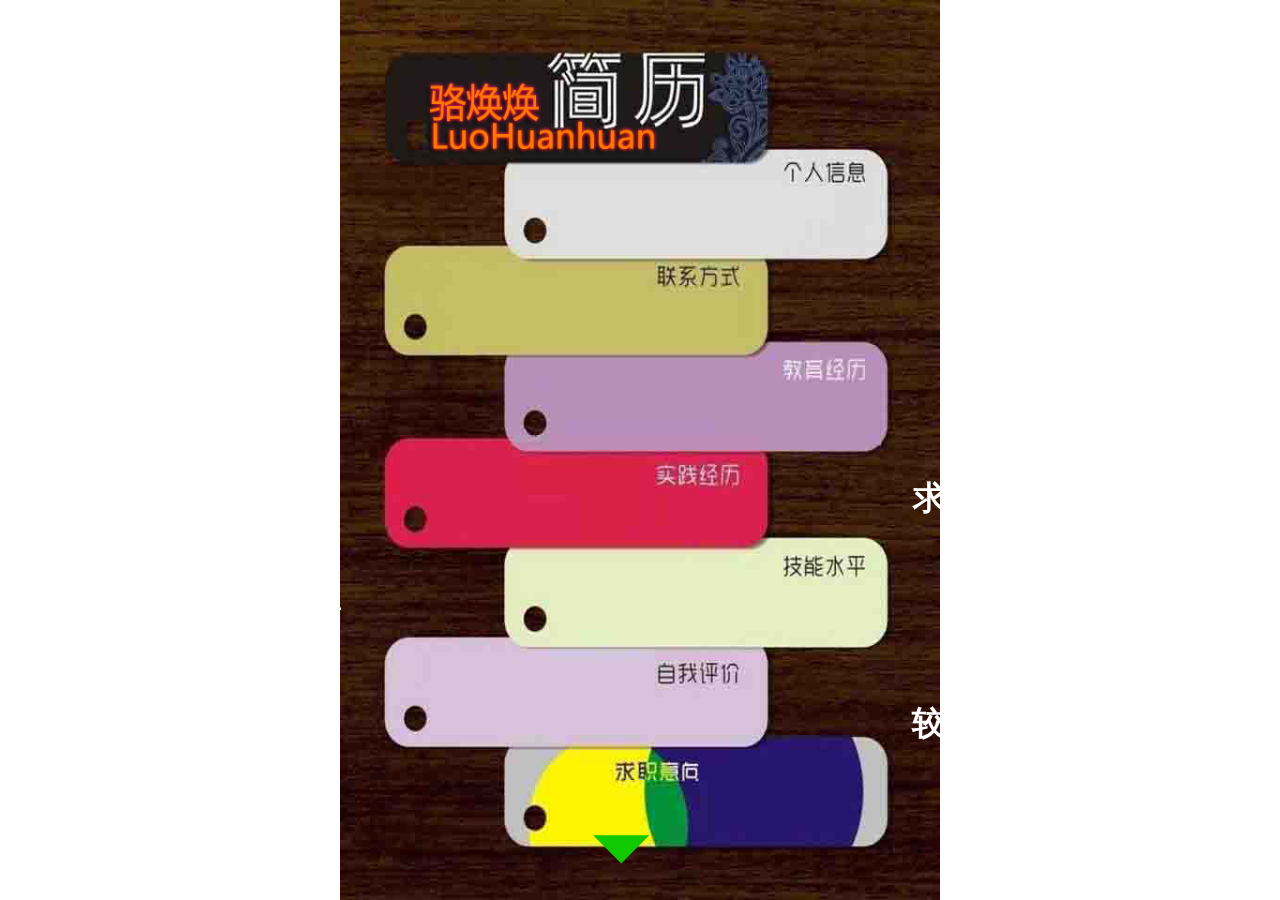
<file: index1.html>
<!DOCTYPE html>
<html lang="en">
<head>
    <meta charset="UTF-8">
    <title></title>
    <link rel="stylesheet" href="css/index1.css"/>
    <link rel="stylesheet" href="css/animate.css"/>
    <meta name="viewport" content="width=device-width,initial-scale=1.0,user-scalable=no"/>
</head>
<body>
<div id="main">
    <ul class="slide">
        <li class="zIndex">
            <div class="a1">
                <p>骆焕焕 (女)<br><br><br>15232653525<br><br></p>
                <p>
                    学历：本科<br><br><br>求职意向：Web前端工程师<br><br><br>
                </p>
                <p>
                    JS、CSS3动画、移动端<br><br><br>
                </p>
                <p>较强的责任心、学习能力强<br><br>Web前端工程师</p>
            </div>
            <div class="btn animated bounce infinite"></div>
        </li>
        <li>
            <div class="a2">
                <p></p>
                <p></p>
                <p></p>
                <p></p>
                <p></p>
                <p></p>
                <div class="btn animated bounce infinite"></div>
            </div>
        </li>
        <li>
            <div class="btn animated bounce infinite"></div>
            <div class="a3" ></div>

        </li>
        <li>
            <div class=" box" >
                <div></div>
                <div><br><br><br>骆焕焕</div>
                <div><br><br>对互联网强烈的好奇心和浓厚的兴趣，驱使<br>我不断学习，积累知识，不断去了解新的前沿<br>技能。为人谦和、责任心强、能够很快的融入<br>到团队中去。</div>
                <div><br><br>对WEB标准有良好认识，了解标签语义化；了解<br>HTML和CSS兼容性处理；熟练使用JavaScript<br>及Ajax、JSON等前端技术的原理进行开发；<br>对JS中的面向对象及设计模式有一定了解；<br>了解jQuery类库，阅读过其部分源码；</div>
                <div><br><br>对于编程的学习成了我的主要爱好。在大学的<br>时光里，掌握了JavaScript、jQuery及基本<br>NodeJS的使用。遇到问题会先百度或者谷歌<br>博客园等看看，为自己充电。</div>
            </div>
            <div class="btn animated bounce infinite"></div>
        </li>
    </ul>
</div>
<script src="js/index1.js"></script>
<script type="text/javascript">
   window.setTimeout(function () {
        var oList = document.querySelectorAll(".box>div");
        for (var i = 0; i < oList.length; i++) {
            oList[i].className = "move";
        }
    }, 200);

</script>
</body>
</html>
</file>
<file: css/index1.css>
* {
    margin: 0;
    padding: 0;
}
ul{
    list-style: none;
}
html,body{
    width: 100%;
    height: 100%;
    overflow: hidden;
}
#main{
    width: 640px;
    height: 960px;
    position: absolute;
    top: 0;
    left: 50%;
    margin-left: -320px;
    -webkit-transform-origin: top;
}
.slide li{
    position: absolute;
    width: 100%;
    height: 100%;
    top: 0;
    left: 0;
}
.slide li:nth-child(1){
    background: url("../images/A.png") no-repeat;
}
.slide li:nth-child(2){
    background: url("../images/B.jpg") no-repeat;
}
.slide li:nth-child(3){
    background: url("../images/11.jpg") no-repeat;
}
.slide li:nth-child(4){
    background: url("../images/4.png") no-repeat;
}
.zIndex{
    z-index: 111;
}
.a1{
    width: 100%;
    text-align: center;
    position: absolute;
    top: 20%;
    color: white;
    font-weight: bolder;
    line-height: 40px;
    font-size: 35px;
}
.a1 p:nth-child(odd){
    -webkit-transform: translate(-500px,0);
    transform: translate(-500px,0);
}
.a1 p:nth-child(even){
    -webkit-transform: translate(500px,0);
    transform: translate(500px,0);
}
#a1 p{
    -webkit-transform: translate(0,0);
    transform: translate(0,0);
    -webkit-transition: 1s;
    transition: 1s;
}
.a2 p{
    position: absolute;
    width: 90px;
    height: 90px;
    left: 50%;
    top: 50%;
    margin-left: -45px;
    margin-top: -45px;
    -webkit-transform: rotate(0deg);
    transform: rotate(0deg)
}
.a2 p:nth-child(1){
    background: url("../images/c1.png") no-repeat;
}
.a2 p:nth-child(2){
    background: url("../images/c2.png") no-repeat;
}
.a2 p:nth-child(3){
    background: url("../images/c3.png") no-repeat;
}
.a2 p:nth-child(4){
    background: url("../images/c4.png") no-repeat;
}
.a2 p:nth-child(5){
    background: url("../images/c5.png") no-repeat;
}
.a2 p:nth-child(6){
    background: url("../images/c6.png") no-repeat;
}
#a2 p:nth-child(1){
    left: 50%;
    top: 30%;
}
#a2 p:nth-child(2) {
    left: 20%;
    top: 40%;
}
#a2 p:nth-child(3){
    left: 80%;
    top: 40%;
}
#a2 p:nth-child(4){
    left: 20%;
    top: 60%;
}
#a2 p:nth-child(5){
    left: 80%;
    top: 60%;
}
#a2 p:nth-child(6){
    left: 50%;
    top: 70%;
}
#a2 p{
    -webkit-transform: rotate(360deg);
    transform: rotate(360deg);
    -webkit-transition: all 1s;
    transition: all 1s;
}
.a3{
    width: 460px;
    height: 220px;
    background: url("../images/d1.png") no-repeat center;
    position: absolute;
    left: 50%;
    bottom: 10%;
    margin-left: -230px;
}
#a3{
    -webkit-transform: rotateY(720deg);
    transform: rotateY(720deg);
    -webkit-transition: 1s;
    transition: 1s;
}


.box {
    position: relative;
    margin: 0 10px;
    height: 100%;
}

.box div {
    position: absolute;
    top: 5%;
    left: -150%;
    width: 80%;
    height: 19%;
    opacity: 1;
    font-weight: bold;
    font-size: 20px;
}

.box div:nth-child(2) {
    top: 24%;
    -webkit-animation-delay: 0.2s;
    animation-delay: 0.2s;
}

.box div:nth-child(3) {
    top: 43%;
    -webkit-animation-delay: 0.4s;
    animation-delay: 0.4s;
}

.box div:nth-child(4) {
    top: 62%;
    -webkit-animation-delay: 0.6s;
    animation-delay: 0.6s;
}
.box div:nth-child(5) {
    top: 81%;
    -webkit-animation-delay: 0.6s;
    animation-delay: 0.6s;
}

.box div.move {
    -webkit-animation-name: myMove;
    animation-name: myMove;

    -webkit-animation-duration: 1s;
    animation-duration: 1s;

    -webkit-animation-timing-function: linear;
    animation-timing-function: linear;

    -webkit-animation-fill-mode: both;
    animation-fill-mode: both;
}


@-webkit-keyframes myMove {
    25% {
        left: -75%;
    }
    50% {
        left: 0;
    }
   100% {
       left: 25%;
   }
}

@keyframes myMove {
    25% {
        left: -75%;
    }
    50% {
        left: 0;
    }
    100% {
        left: 25%;
    }
}
.slide .btn{
    position: absolute;
    bottom: 9px;
    left: 50%;
    margin-left: -50px;
    width: 0;
    height: 0;
    border: 30px solid #11c900;
    border-color: #11c900 transparent transparent;
}
</file>
